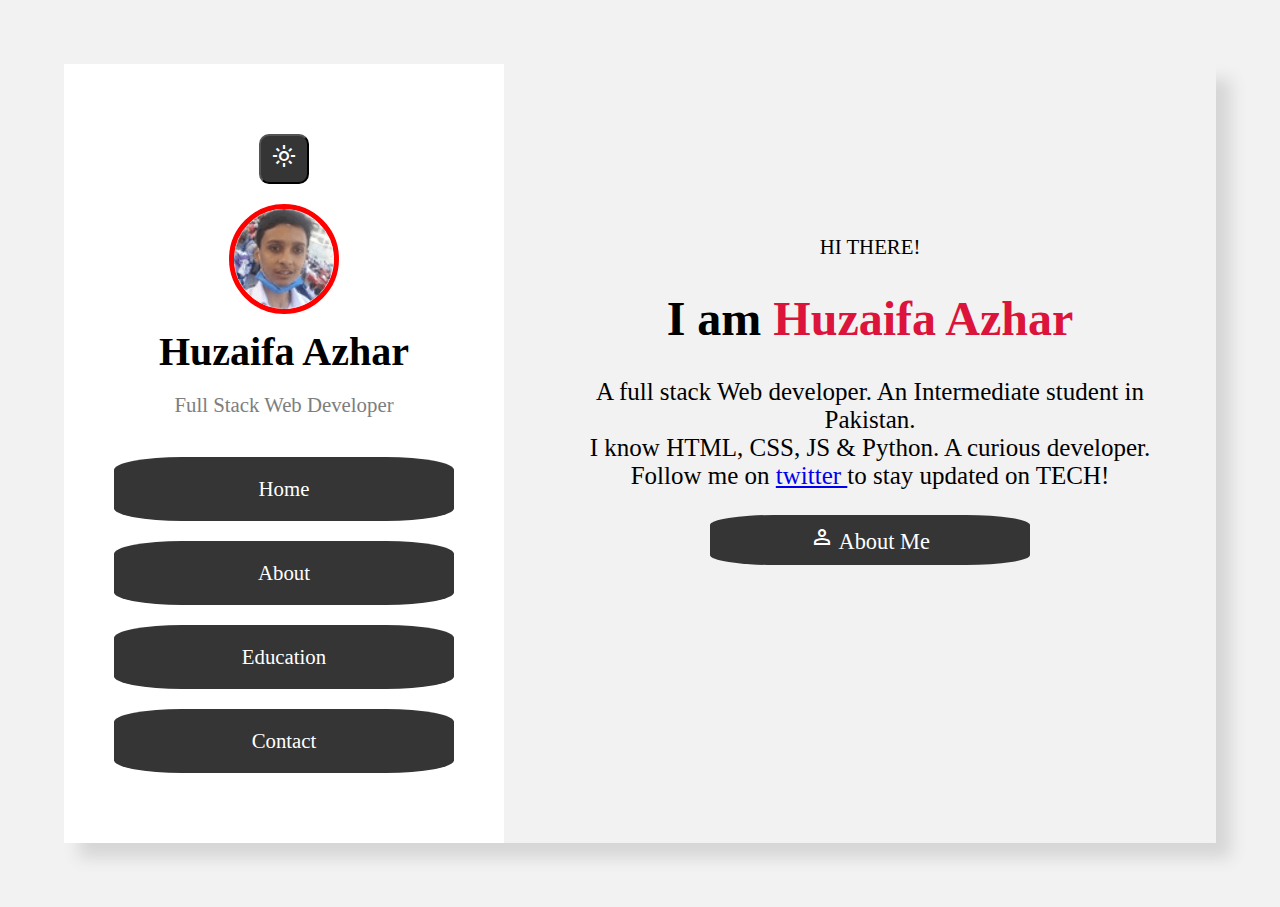
<file: index.html>
<!DOCTYPE html>
<html lang="en">
    <head>
        <title>Huzaifa Azhar -- Protfolio</title>
        <meta charset="UTF-8" />
        <meta name="viewport" content="width=device-width, initial-scale=1" />
        <link rel="stylesheet" href="style.css">
        <link rel="stylesheet" href="https://fonts.googleapis.com/css2?family=Material+Symbols+Outlined:opsz,wght,FILL,GRAD@48,400,0,0" />
        <link rel="stylesheet" href="https://fonts.googleapis.com/css2?family=Material+Symbols+Outlined:opsz,wght,FILL,GRAD@20..48,100..700,0..1,-50..200" />
        <link rel="stylesheet" href="https://fonts.googleapis.com/css2?family=Material+Symbols+Outlined:opsz,wght,FILL,GRAD@48,400,0,0" />
    </head>
    <body class="DARK">

        <nav>
            <button class="btn">
                <span class="material-symbols-outlined">
                    light_mode
                    </span>
            </button>
            <div id ="PP">
                <img id ="ProfileP" src="Profile.png" alt="Profile Pic" />
                <h2 id="name"> Huzaifa Azhar </h2>
                <p id="dev"> Full Stack Web Developer </p>
            </div>
            <ul>
                <a href="index.html"><li>Home</li></a>
                <a href="aboutme.html"><li>About</li></a>
                <a href=""><li>Education</li></a>
                <a href=""><li>Contact</li></a>
            </ul>
        </nav>
        <section id ="details">
            <p id="hi">Hi there!</p>
            <h1>I am <span>Huzaifa Azhar</span></h1>
            <p> A full stack Web developer. An Intermediate student in Pakistan.<br> I know HTML, CSS, JS & Python. A curious developer.
                <br> Follow me on <a href="https://twitter.com/iPythonista"> twitter </a>  to stay updated on TECH!
            </p>
            <a href="aboutme.html" class="btn">
                <span class="material-symbols-outlined">
                    person
                    </span>
                
                About Me
            </a>
        </section>
        <script src="changeColor.js"></script>
    </body>
</html>
</file>
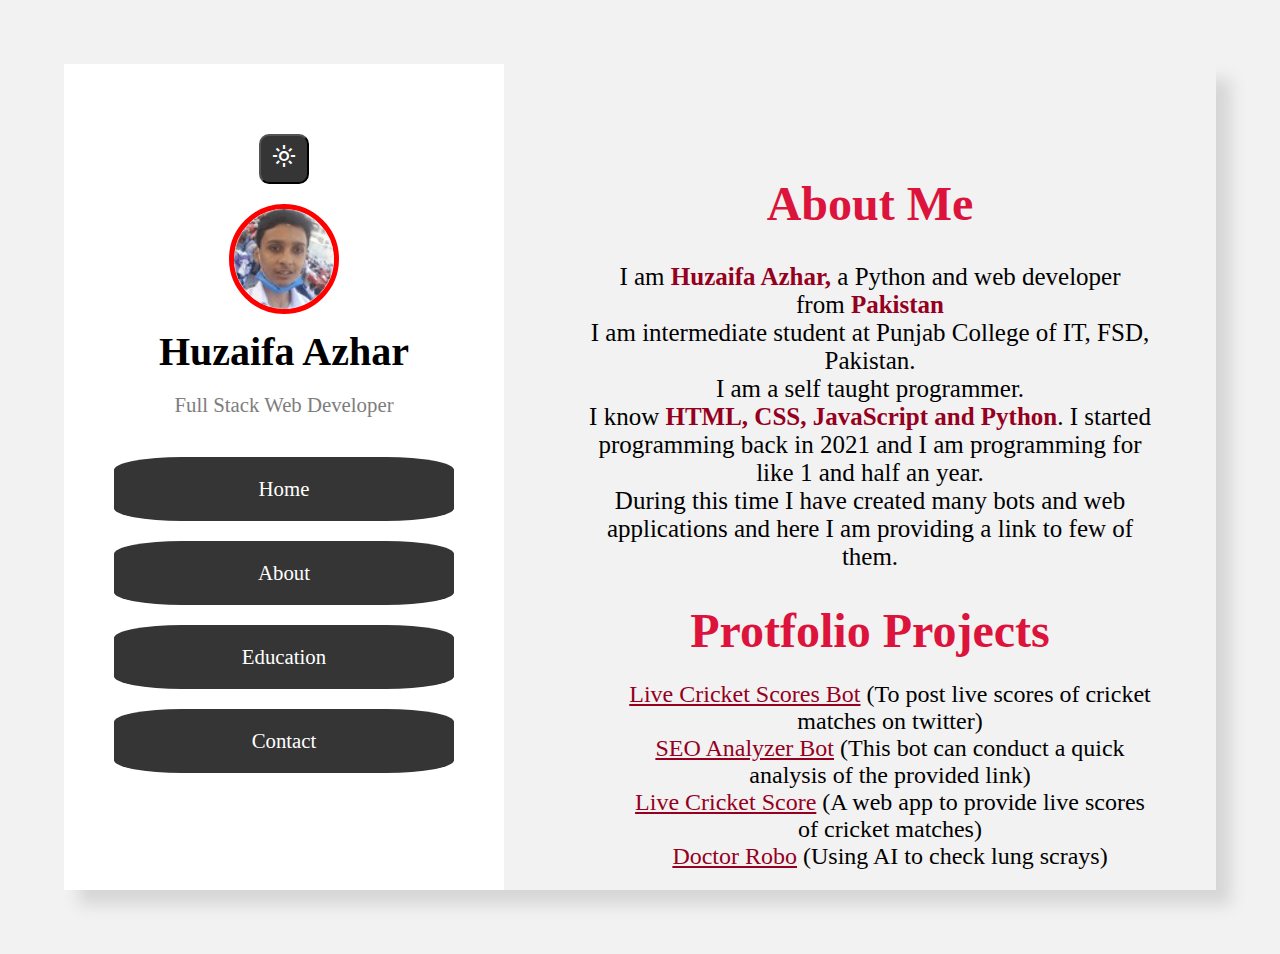
<file: aboutme.html>
<!DOCTYPE html>
<html lang="en">
    <head>
        <title>Huzaifa Azhar -- About Me</title>
        <meta charset="UTF-8" />
        <link rel="stylesheet" href="https://fonts.googleapis.com/css2?family=Material+Symbols+Outlined:opsz,wght,FILL,GRAD@20..48,100..700,0..1,-50..200" />
        <link rel="stylesheet" href="https://fonts.googleapis.com/css2?family=Material+Symbols+Outlined:opsz,wght,FILL,GRAD@48,400,0,0" />
        <link rel="stylesheet" href="style.css">
        <style>
            section {
                margin-top: 80px;
            }
            #pastwork {
                font-size: 1.5em;
                list-style: none;
                margin-top: -10px;
                margin-bottom: 20px;
            }

            #pastwork a {
                color: #95001e;
            }

            @media screen and (max-width:1100px){
                body {
                    display: flex;
                    flex-direction: column;
                }

                nav ul {
                    display: flex;
                    justify-content: center;
                    flex-wrap: wrap;
                }

                nav li {
                    width: 100px;
                    margin: 10px;
                }


                nav {
                    padding: 30px;
                }


                h1 ~ p {
                    margin-left: 5px;
                    margin-right: 5px;
                    font-size: 1.5em;
                }

                .mb-hidden {
                    display:none
                }
            }
            
        </style>
    </head>
    <body class="DARK">

        <nav>
            <button class="btn">
                <span class="material-symbols-outlined">
                    light_mode
                    </span>
            </button>
            <div id ="PP">
                <img id ="ProfileP" src="Profile.png" alt="Profile Pic" />
                <h2 id="name"> Huzaifa Azhar </h2>
                <p id="dev"> Full Stack Web Developer </p>
            </div>
            <ul>
                <a href="index.html"><li>Home</li></a>
                <a href="aboutme.html"><li>About</li></a>
                <a href=""><li>Education</li></a>
                <a href=""><li>Contact</li></a>
            </ul>
        </nav>
        <section id ="details">
            <h1><span>About Me</span></h1>
            <p>I am <strong>Huzaifa Azhar,</strong> a Python and web developer <br>from <b>Pakistan</b><br> I am intermediate student at Punjab College of IT, FSD, Pakistan. <br> I am a self taught programmer.
                <br> I know <b>HTML, CSS, JavaScript and Python</b>. I started programming back in 2021 and  I am programming for like 1 and half an year.<br>
                During this time I have created many bots and web applications and here I am providing a link to few of them.
            </p>
            <h1><span>Protfolio Projects</span></h1>
                <ul id="pastwork">
                    <li><a href="https://twitter.com/bot_psl">Live Cricket Scores Bot</a> <span class="mb-hidden">(To post live scores of cricket matches on twitter) </span></li>
                    <li><a href="https://twitter.com/analyzeSEO">SEO Analyzer Bot</a> <span class="mb-hidden">(This bot can conduct a quick analysis of the provided link) </span></li>
                    <li><a href="https://cicket-score.live">Live Cricket Score</a> <span class="mb-hidden">(A web app to provide live scores of cricket matches) </span></li>
                    <li><a href="https://github.com/BloggingKIng/xray-classifier">Doctor Robo</a><span class="mb-hidden"> (Using AI to check lung scrays) </span></li>
                </ul>

        </section>
        <script src="changeColor.js"></script>
    </body>
</html>
</file>
<file: style.css>
body {
    margin: 5%;
    background-color: #f2f2f2;
    display: grid;
    grid-template-areas: "sidebar section section section";
    box-shadow: 15px 15px 15px #d6d6d6;
    column-gap: 20px;
    font-family: 'Times New Roman', serif;
}

#ProfileP {
    border: 5px solid red;
    border-radius: 50%;
    width: 100px;
    height: 100px;
}

#name {
    font-size: 40px;
    margin-top: 10px;
}

#dev {
    margin-top: -15px;
    font-size: 1.3em;
    color: #7e7e7e;
    margin-bottom: 40px;
}

nav {
    grid-area: sidebar;
    background-color: white;
    padding: 50px;
    text-align: center;
}

#pp {
    margin: 0 auto;
}

nav > ul {
    list-style: none;
    margin: 0;
    padding: 0;
}

nav li, .btn {
    display: block;
    width: 300px;
    background-color: rgb(53, 53, 53);
    padding: 20px;
    border-radius: 20%;
    margin: 10px;
    margin: 20px auto;
}

nav a, .btn {
    color: white;
    text-decoration: none;
}

section {
    grid-area: section;
    margin:auto;
    margin-left: 60px;
    margin-top: 150px;
    text-align: center;
    margin-right: 60px;
}

#hi {
    text-transform: uppercase;
    font-size: 1.3em;
}

h1 {
    font-size: 3em;
}

h1 > span {
    color: crimson;
}

b, strong {
    color: rgb(149, 0, 30);
}

h1 ~ p {
    font-size: 25px;
}

nav a, .btn {
    font-size: 1.3em;
}

nav li:hover, .btn:hover {
    background-color: #7e7e7e;
    cursor: pointer;
}

.btn {
    padding: 10px;
    font-size: 1.4em;
}

button.btn {
    width: 50px;
    height: 50px;
    padding: 0px;
}

@media screen and (max-width:1200px){
    section {
        margin-top: 100px;
    }

    section > p {
        margin: 30px;
    }


    
}

@media screen and (max-width:1100px){
    nav li, .btn {
        display: block;
        width: 150px;
        background-color: rgb(53, 53, 53);
        padding: 20px;
        border-radius: 20%;
        margin: 10px;
        margin: 20px auto;
    }

    section {
        margin-top: 40px;
    }

    nav {
        padding: 30px;
    }

    .btn {
        padding: 15px;
    }
}

@media screen and (max-width:800px){
    

    section {
        margin-top: 60px ;
    }

    section > p {
        margin: 10px;
    }

    nav li{
        display: block;
        width: 150px;
        background-color: rgb(53, 53, 53);
        padding: 10px;
        border-radius: 20%;
        margin: 5px;
        margin: 20px auto;
    }


    h1 {
        font-size: 2.2em;
    }

    #name {
        font-size: 1.7em;
    }

    #name > p {
        font-size: 1em;
    }
}

@media screen and (max-width:700px) {
    body {
        display: flex;
        flex-direction: column;
    }

    nav ul {
        display: flex;
        justify-content: center;
        flex-wrap: wrap;
    }

    nav li{
        width: 100px;
        margin: 10px;
    }

    section {
        margin-top: 40px;
    }

    nav {
        padding: 30px;
    }

    .btn {
        padding: 15px;
        display: block;
        width: 150px;
        background-color: rgb(53, 53, 53);
        padding: 10px;
        border-radius: 20%;
        margin: 5px;
        margin: 20px auto;
    }

    h1 ~ p {
        margin-left: 5px;
        margin-right: 5px;
        font-size: 1.5em;
    }

    button.btn{
        margin: 20px auto;
    }


}
</file>
